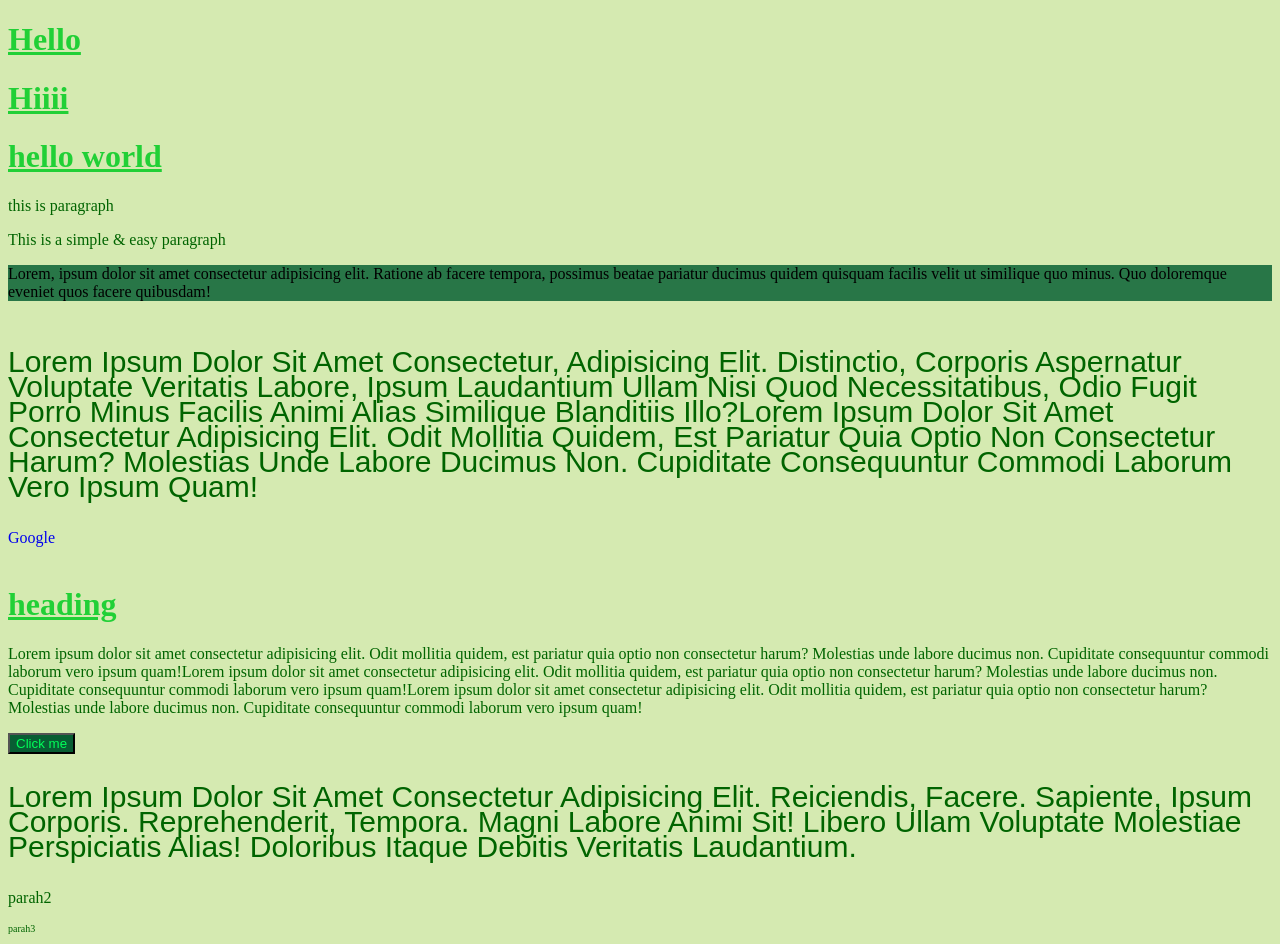
<file: index.html>
<!DOCTYPE html>
<html lang="en">
<head>
    <meta charset="UTF-8">
    <meta name="viewport" content="width=device-width, initial-scale=1.0">
    <title>css</title>
    
    <!--external-->

    <link rel="stylesheet" href="style.css">

    <!--internal/<style>-->
    <!-- <style>
        h1{
            columns: red;
        }
    </style> -->

</head>
<body>

    <h1>Hello</h1>
    <h1 id="headingOne">Hiiii</h1>

    <h1 class="myclass">hello world</h1>
    <p class="myclass">this is paragraph</p>

    <!--inline-->
    <!-- <p style="color:blue">Hello</p> -->

    <p>This is a simple & easy paragraph</p>

    <div id="box">
        Lorem, ipsum dolor sit amet consectetur adipisicing elit. Ratione ab facere tempora, possimus beatae pariatur ducimus quidem quisquam facilis velit ut similique quo minus. Quo doloremque eveniet quos facere quibusdam!
    </div>
    <br>

    <p id="one">Lorem ipsum dolor sit amet consectetur, adipisicing elit. Distinctio, corporis aspernatur voluptate veritatis labore, ipsum laudantium ullam nisi quod necessitatibus, odio fugit porro minus facilis animi alias similique blanditiis illo?Lorem ipsum dolor sit amet consectetur adipisicing elit. Odit mollitia quidem, est pariatur quia optio non consectetur harum? Molestias unde labore ducimus non. Cupiditate consequuntur commodi laborum vero ipsum quam!</p>

    <a href="https://www.google.com">Google</a>
    <br><br>

    <!--<h1 id="h1">Heading 1</h1>
    <h1 id="h2">Heading 2</h1>
    <h1 id="h3">Heading 3</h1>
    <h1 id="h4">Heading 4</h1>-->

    <h1>heading</h1>

    <p id="two">Lorem ipsum dolor sit amet consectetur adipisicing elit. Odit mollitia quidem, est pariatur quia optio non consectetur harum? Molestias unde labore ducimus non. Cupiditate consequuntur commodi laborum vero ipsum quam!Lorem ipsum dolor sit amet consectetur adipisicing elit. Odit mollitia quidem, est pariatur quia optio non consectetur harum? Molestias unde labore ducimus non. Cupiditate consequuntur commodi laborum vero ipsum quam!Lorem ipsum dolor sit amet consectetur adipisicing elit. Odit mollitia quidem, est pariatur quia optio non consectetur harum? Molestias unde labore ducimus non. Cupiditate consequuntur commodi laborum vero ipsum quam!</p>

    <button>Click me</button>


    <p id="one">Lorem ipsum dolor sit amet consectetur adipisicing elit. Reiciendis, facere. Sapiente, ipsum corporis. Reprehenderit, tempora. Magni labore animi sit! Libero ullam voluptate molestiae perspiciatis alias! Doloribus itaque debitis veritatis laudantium.</p>
    <p id="two">parah2</p>
    <p id="three">parah3</p>

</body>
</html>
</file>
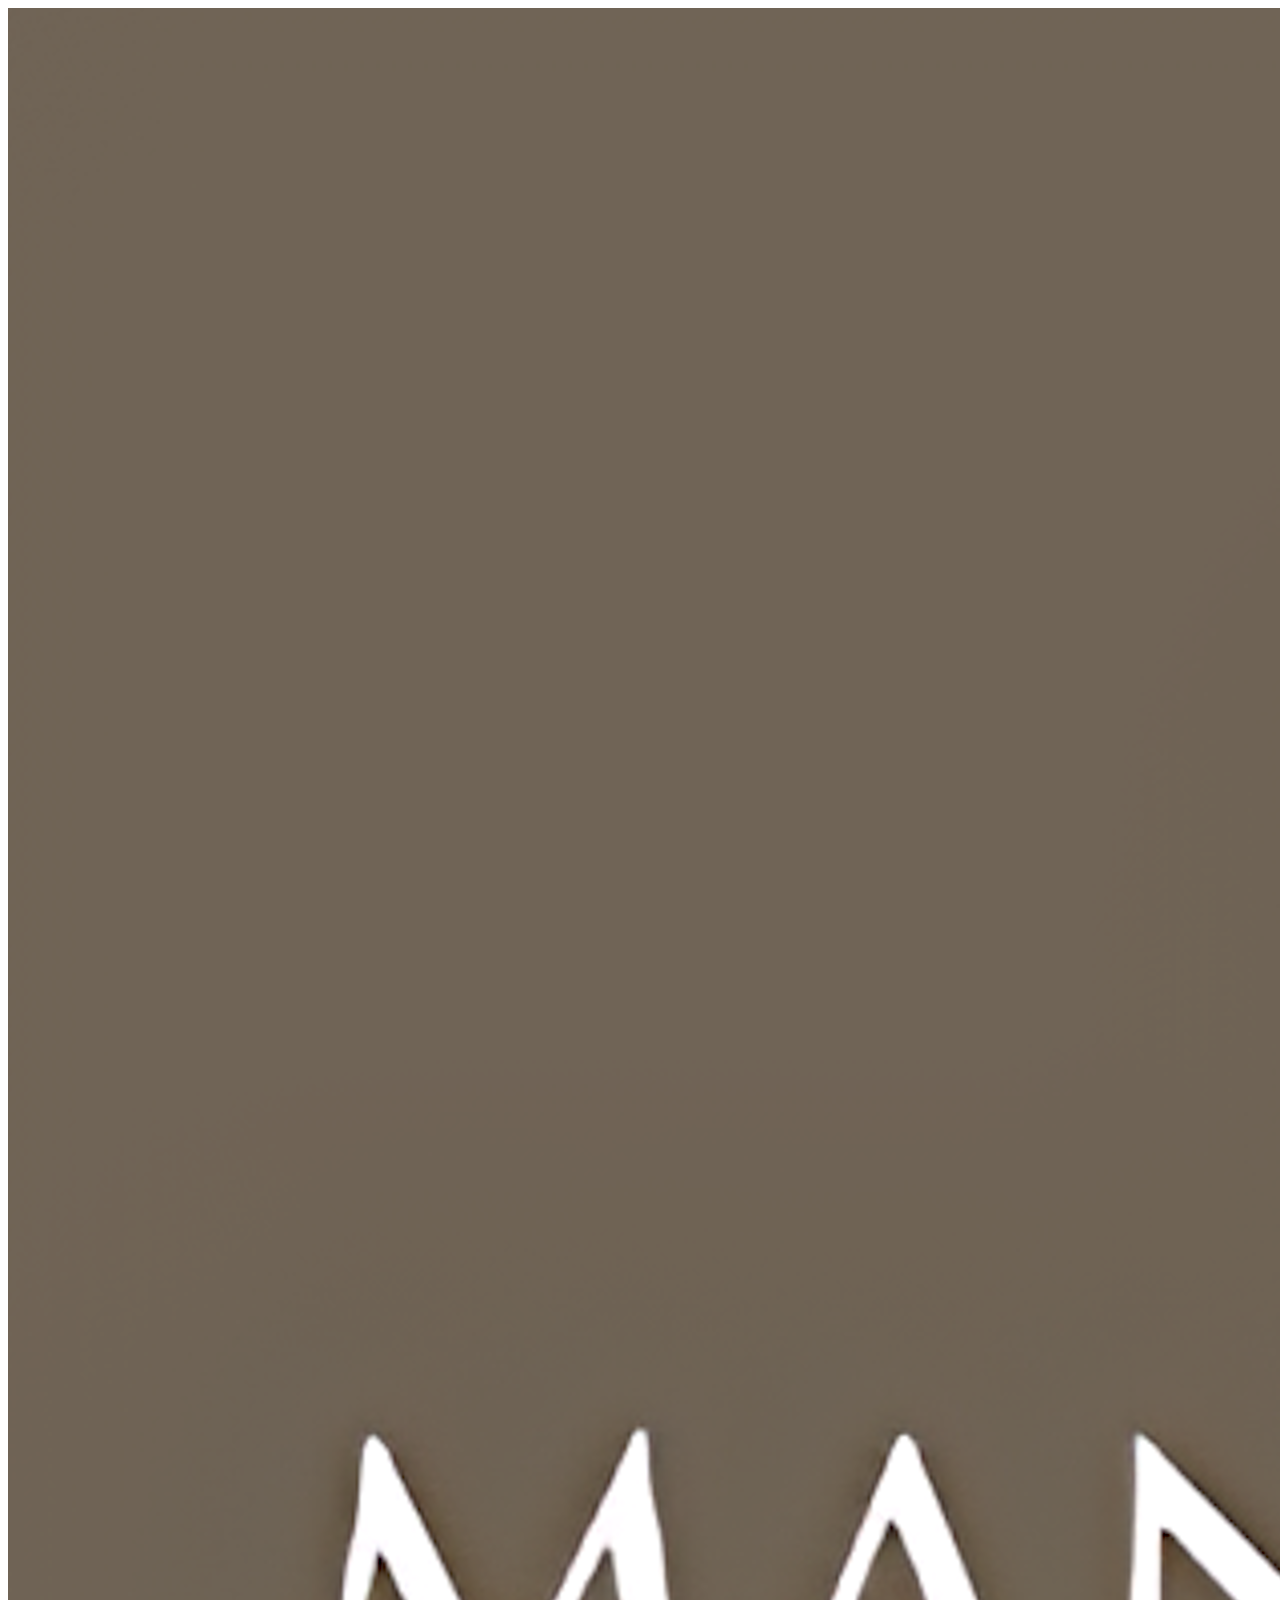
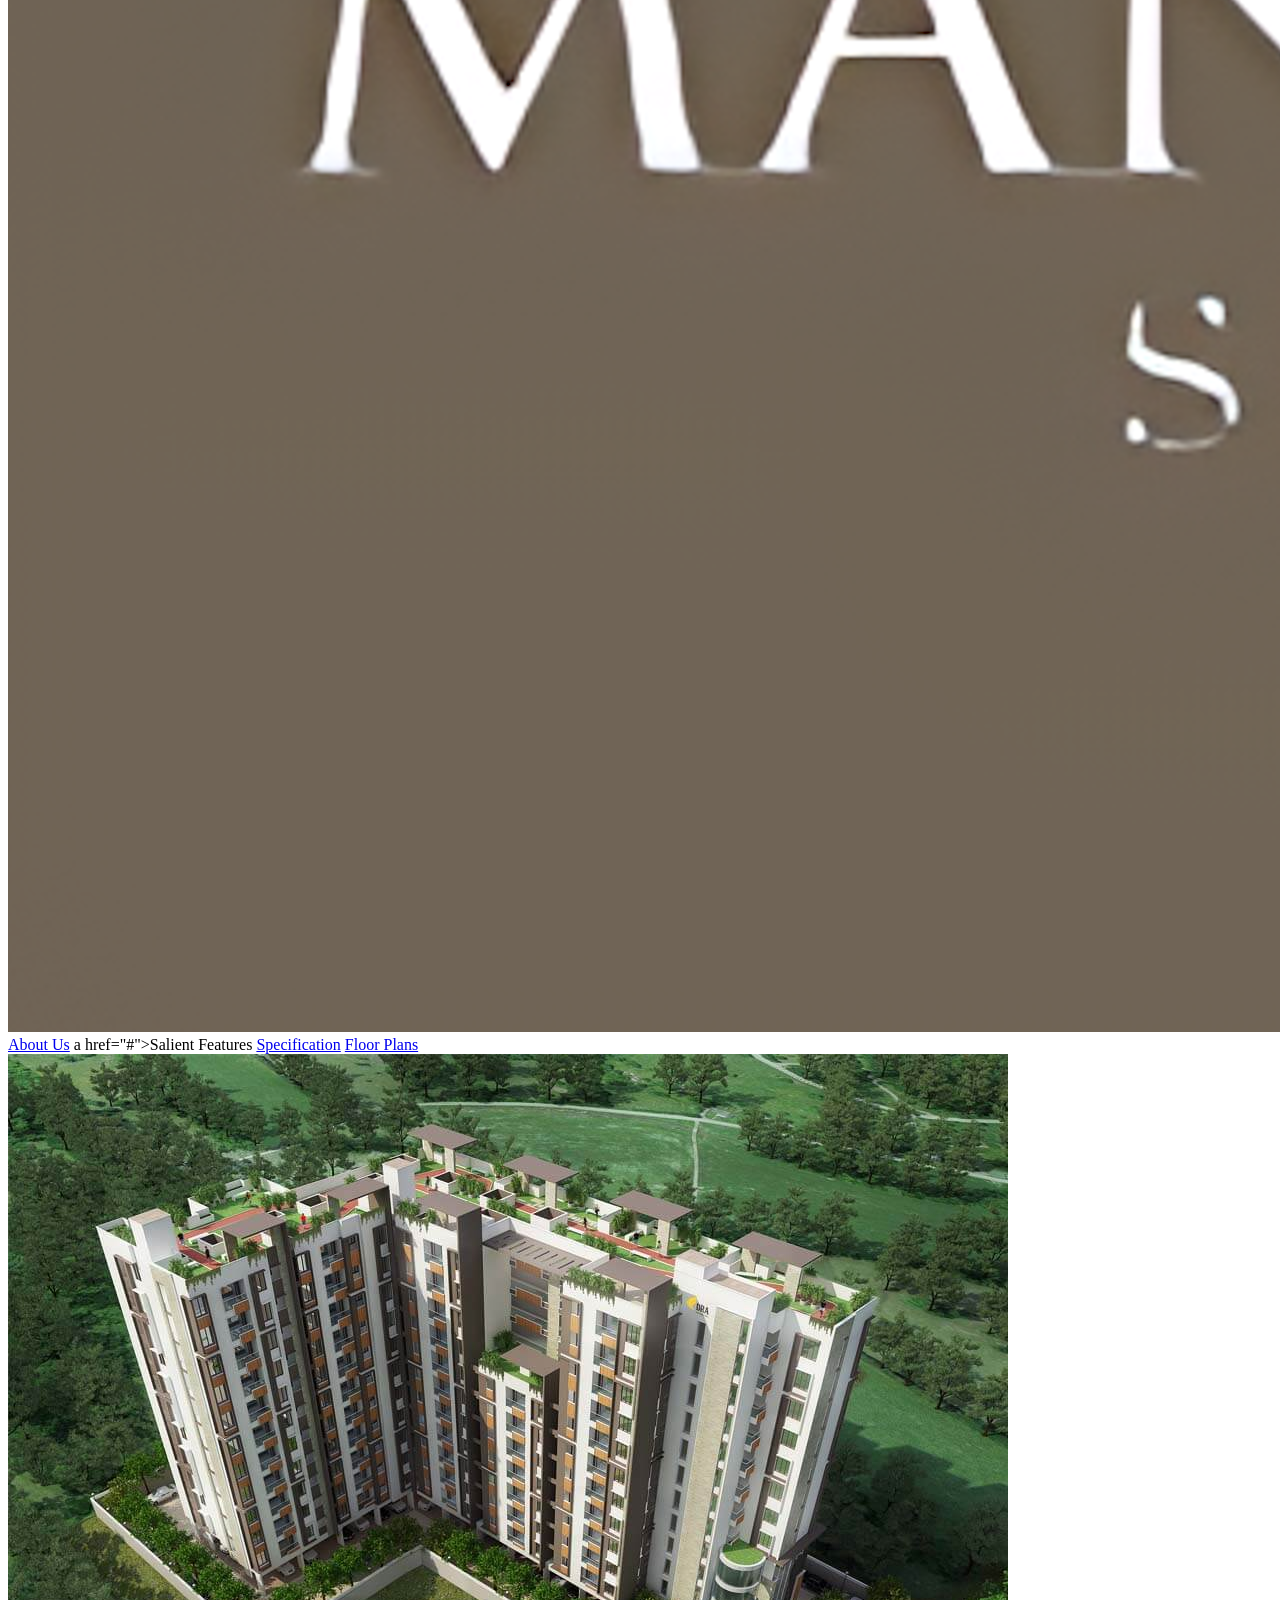
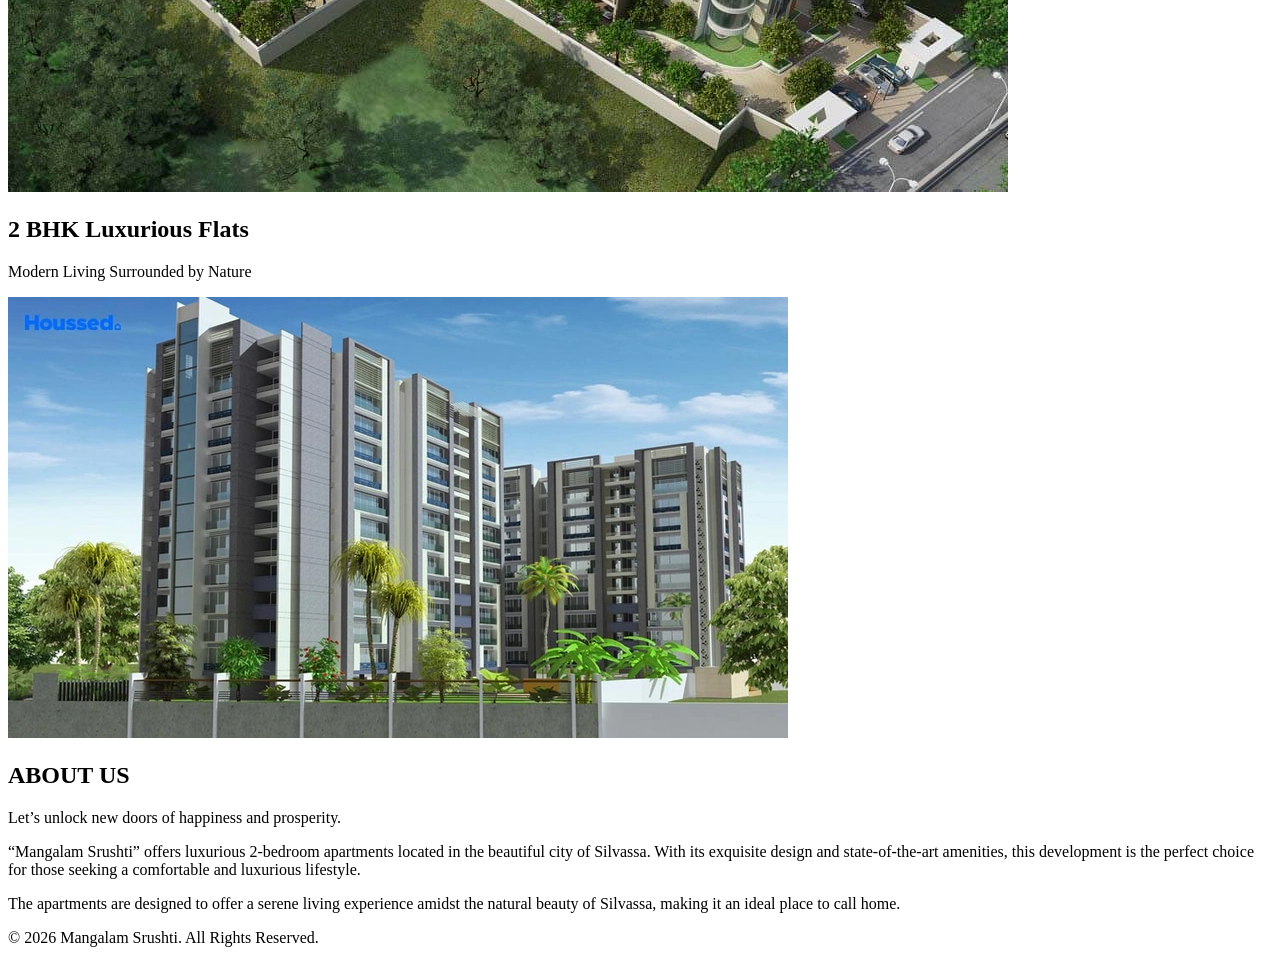
<file: building-task/index.html>
<!DOCTYPE html>
<html lang="en">

<head>
    <meta charset="UTF-8">
    <meta name="viewport" content="width=device-width, initial-scale=1.0">
    <title>Mangalam Srushti</title>
</head>

<body>

    <header>

        <div class="container">

            <div class="header">

                <span>

                    <img src="logo.png" alt="logo">

                </span>

                <a href="#">About Us</a>
                a href="#">Salient Features</a>
                <a href="#">Specification</a>
                <a href="#">Floor Plans</a>

            </div>

        </div>

    </header>

    <section class="hero">

        <img src="img-1.jpg" alt="Building">

        <div class="text">

            <h1>2 BHK Luxurious Flats</h1>

            <p>Modern Living Surrounded by Nature</p>

        </div>

    </section>

    <section class="about-section">

        <div class="about-container">

            <div class="about-image">

                <img src="img-2.webp" alt="Mangalam Srushti Building">

            </div>

            <div class="about-content">

                <h2>ABOUT US</h2>
                <p class="tagline">
                    Let’s unlock new doors of happiness and prosperity.
                </p>
                <p>
                    “Mangalam Srushti” offers luxurious 2-bedroom apartments
                    located in the beautiful city of Silvassa. With its exquisite
                    design and state-of-the-art amenities, this development is the
                    perfect choice for those seeking a comfortable and luxurious
                    lifestyle.
                </p>
                <p>
                    The apartments are designed to offer a serene living experience
                    amidst the natural beauty of Silvassa, making it an ideal place
                    to call home.
                </p>
            </div>

    </section>


    <footer>

        <p>© 2026 Mangalam Srushti. All Rights Reserved.</p>

    </footer>

</body>

</html>
</file>
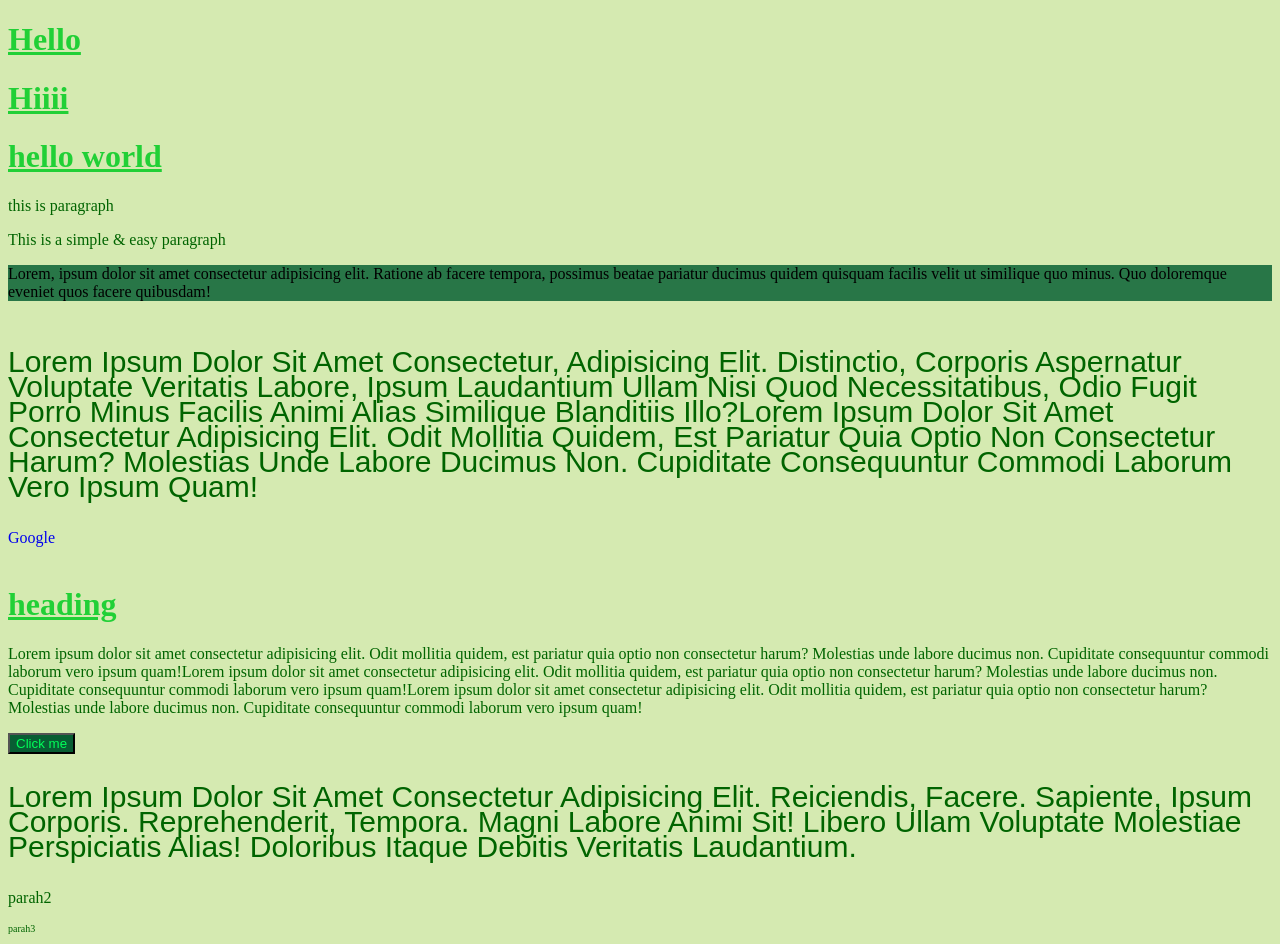
<file: css-level-1/index.html>
<!DOCTYPE html>
<html lang="en">

<head>
    <meta charset="UTF-8">
    <meta name="viewport" content="width=device-width, initial-scale=1.0">
    <title>css</title>

    <!--external-->

    <link rel="stylesheet" href="style.css">

    <!--internal/<style>-->
    <!-- <style>
        h1{
            columns: red;
        }
    </style> -->

</head>

<body>

    <h1>Hello</h1>
    <h1 id="headingOne">Hiiii</h1>

    <h1 class="myclass">hello world</h1>
    <p class="myclass">this is paragraph</p>

    <!--inline-->
    <!-- <p style="color:blue">Hello</p> -->

    <p>This is a simple & easy paragraph</p>

    <div id="box">
        Lorem, ipsum dolor sit amet consectetur adipisicing elit. Ratione ab facere tempora, possimus beatae pariatur
        ducimus quidem quisquam facilis velit ut similique quo minus. Quo doloremque eveniet quos facere quibusdam!
    </div>
    <br>

    <p id="one">Lorem ipsum dolor sit amet consectetur, adipisicing elit. Distinctio, corporis aspernatur voluptate
        veritatis labore, ipsum laudantium ullam nisi quod necessitatibus, odio fugit porro minus facilis animi alias
        similique blanditiis illo?Lorem ipsum dolor sit amet consectetur adipisicing elit. Odit mollitia quidem, est
        pariatur quia optio non consectetur harum? Molestias unde labore ducimus non. Cupiditate consequuntur commodi
        laborum vero ipsum quam!</p>

    <a href="https://www.google.com">Google</a>
    <br><br>

    <!--<h1 id="h1">Heading 1</h1>
    <h1 id="h2">Heading 2</h1>
    <h1 id="h3">Heading 3</h1>
    <h1 id="h4">Heading 4</h1>-->

    <h1>heading</h1>

    <p id="two">Lorem ipsum dolor sit amet consectetur adipisicing elit. Odit mollitia quidem, est pariatur quia optio
        non consectetur harum? Molestias unde labore ducimus non. Cupiditate consequuntur commodi laborum vero ipsum
        quam!Lorem ipsum dolor sit amet consectetur adipisicing elit. Odit mollitia quidem, est pariatur quia optio non
        consectetur harum? Molestias unde labore ducimus non. Cupiditate consequuntur commodi laborum vero ipsum
        quam!Lorem ipsum dolor sit amet consectetur adipisicing elit. Odit mollitia quidem, est pariatur quia optio non
        consectetur harum? Molestias unde labore ducimus non. Cupiditate consequuntur commodi laborum vero ipsum quam!
    </p>

    <button>Click me</button>


    <p id="one">Lorem ipsum dolor sit amet consectetur adipisicing elit. Reiciendis, facere. Sapiente, ipsum corporis.
        Reprehenderit, tempora. Magni labore animi sit! Libero ullam voluptate molestiae perspiciatis alias! Doloribus
        itaque debitis veritatis laudantium.</p>
    <p id="two">parah2</p>
    <p id="three">parah3</p>

</body>

</html>
</file>
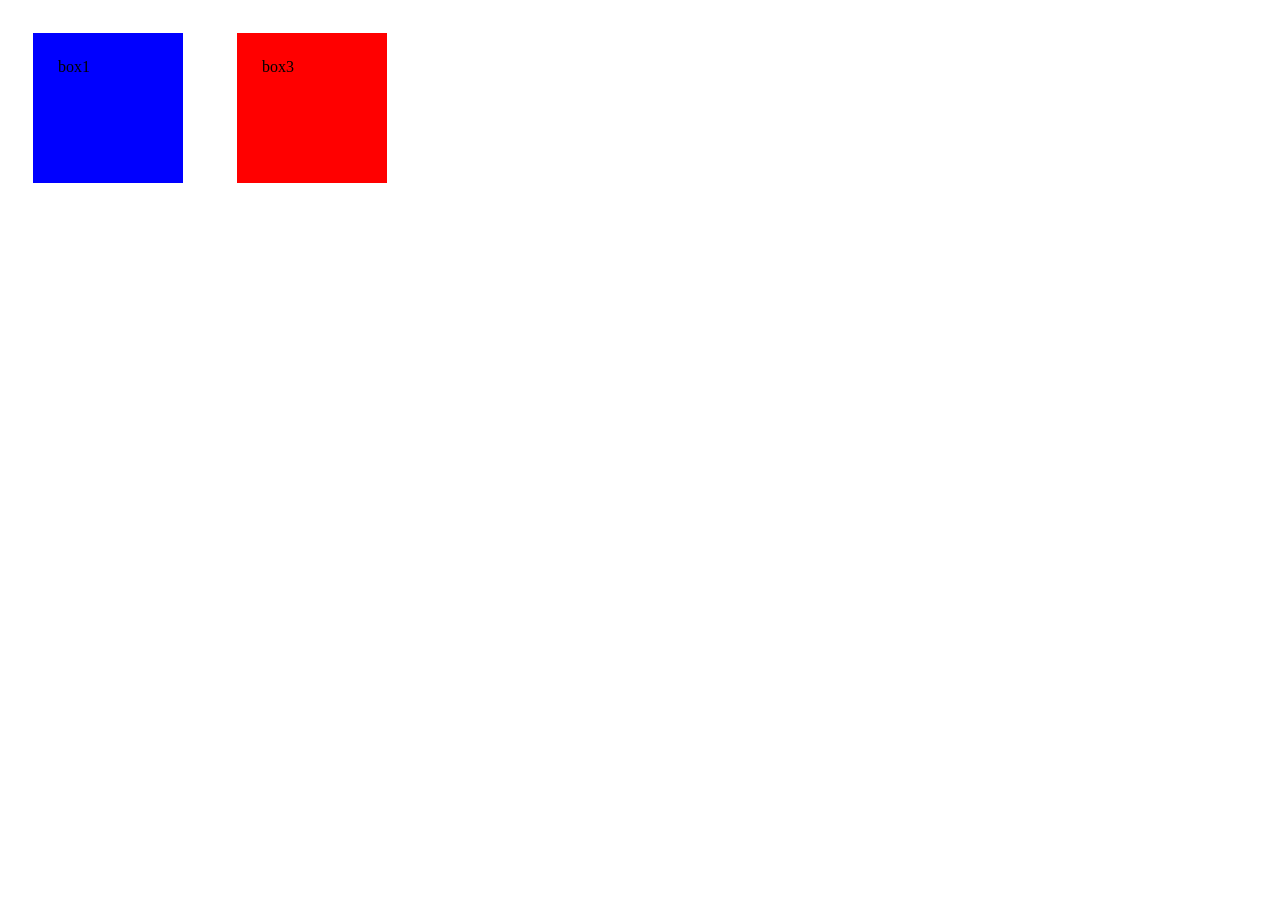
<file: css-level-2/index.html>
<!DOCTYPE html>
<html lang="en">

<head>
    <meta charset="UTF-8">
    <meta name="viewport" content="width=device-width, initial-scale=1.0">
    <title>CSS Level-2</title>

    <link rel="stylesheet" href="style.css">

</head>

<body>
    <!-- <h1>Hello</h1>
    <p>Lorem ipsum dolor sit amet consectetur adipisicing elit. Inventore eligendi excepturi adipisci, expedita, voluptatem provident blanditiis nulla quasi quas, eaque at! Repudiandae iure sunt ex sed ullam, totam minus error!</p>
    <button>click me</button>

    <br><br>

    <div>
        this is div.
    </div> -->

    <!--<div>div1</div>
    <br>
    <div>div2</div>
    <br>
    <div>div3</div> -->

    <!--<div id="navbar">

        <a id="logo">amazon.in</a>
        <a>Account</a>
        <a>My Cart</a>
        <a>contact Us</a>

            <input placeholder="search Amazon.in">
            <button>Search</button>
        
    </div> -->

    <!--<div>this is div</div>
    <button>click me</button>-->

    <div style="background-color: blue;">box1</div>
    <div id="box2" style="background-color: green">box2</div>
    <div style="background-color: red;">box3</div>
</body>

</html>
</file>
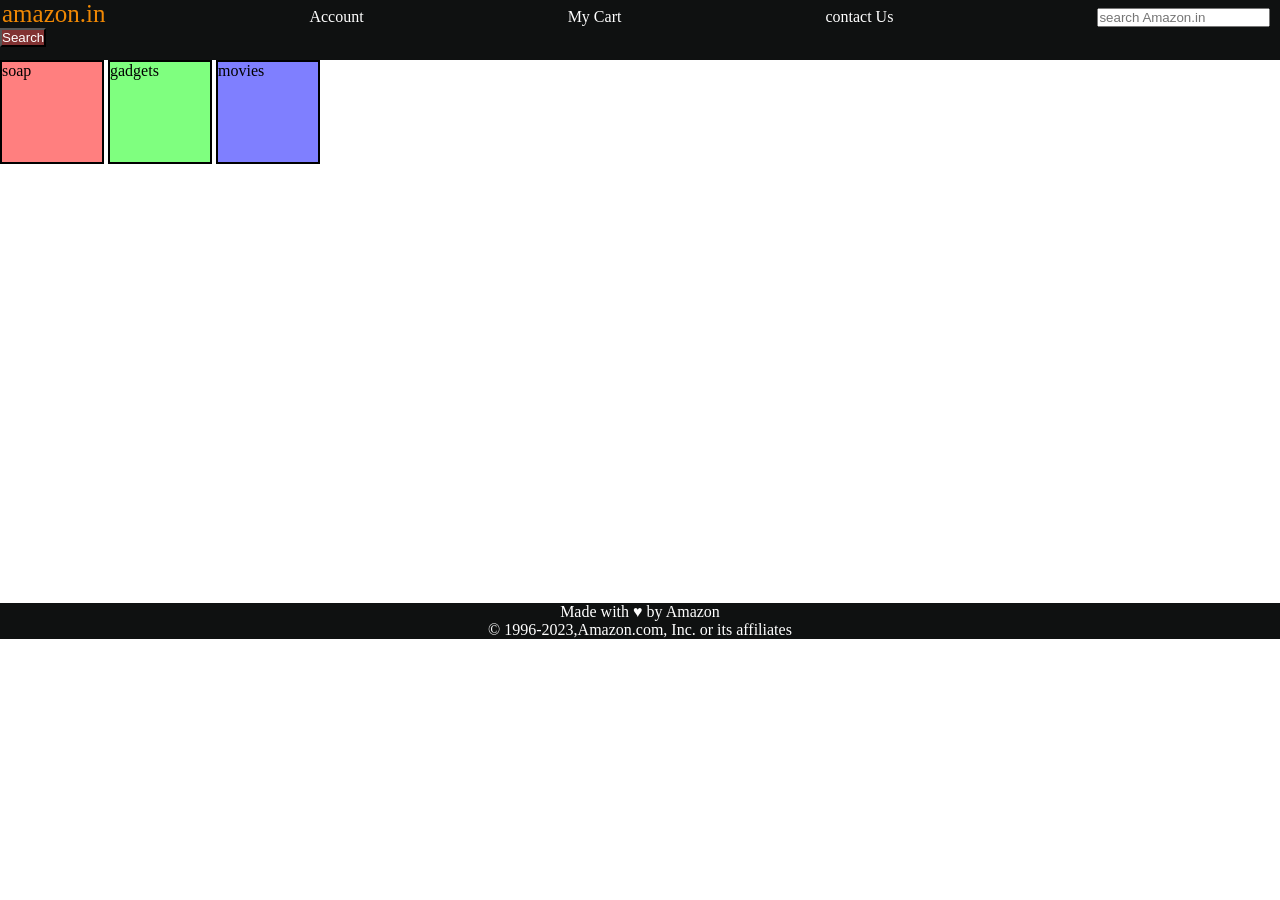
<file: css-level-3/index.html>
<!DOCTYPE html>
<html lang="en">

<head>
    <meta charset="UTF-8">
    <meta name="viewport" content="width=device-width, initial-scale=1.0">
    <title>CSS Level-2</title>

    <link rel="stylesheet" href="style.css">
</head>

<body>
    <!--<h1>Diplay Playground</h1>
   <div id="box1">box1</div>
   <div id="box2">box2</div>
   <div id="box3">box3</div>-->

    <header>

        <div id="navbar">

            <a href="#" id="logo">amazon.in</a>
            <a href="#">Account</a>
            <a href="#">My Cart</a>
            <a href="#">contact Us</a>

            <input placeholder="search Amazon.in">
            <button>Search</button>

        </div>

    </header>

    <div id="content">

        <div class="contentBox" style="background-color: rgba(255,0,0,0.5);">soap</div>
        <div class="contentBox" style="background-color: rgba(0,255,0,0.5);">gadgets</div>
        <div class="contentBox" style="background-color: rgba(0,0,255,0.5);">movies</div>

    </div>
    <br>
    <footer>
        Made with &hearts; by Amazon <br>
        &#169; 1996-2023,Amazon.com, Inc. or its affiliates
    </footer>
</body>

</html>
</file>
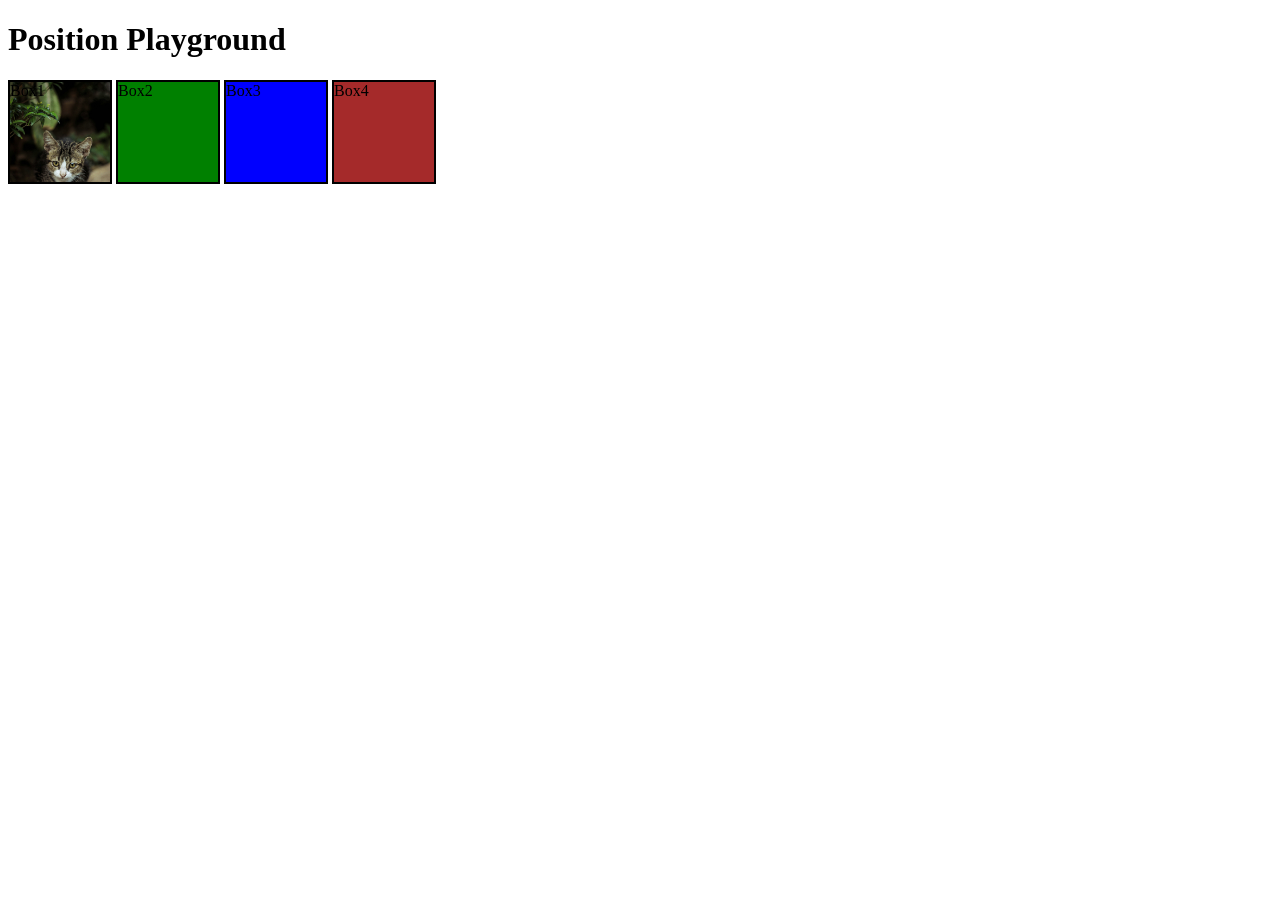
<file: css-level-4/index.html>
<!DOCTYPE html>
<html lang="en">

<head>
    <meta charset="UTF-8">
    <meta name="viewport" content="width=device-width, initial-scale=1.0">
    <title>CSS Level 3</title>

    <link rel="stylesheet" href="style.css">

</head>

<body>
    <!--<div id="box1">
        box1
        <div id="box2">Box2</div>

    </div> -->

    <h1>Position Playground</h1>


    <div id="box1" style="background-color: red;">Box1</div>
    <div id="box2" style="background-color: green;">Box2</div>
    <div id="box3" style="background-color: blue;">Box3</div>
    <div id="box4" style="background-color: brown;">Box4</div>

</body>

</html>
</file>
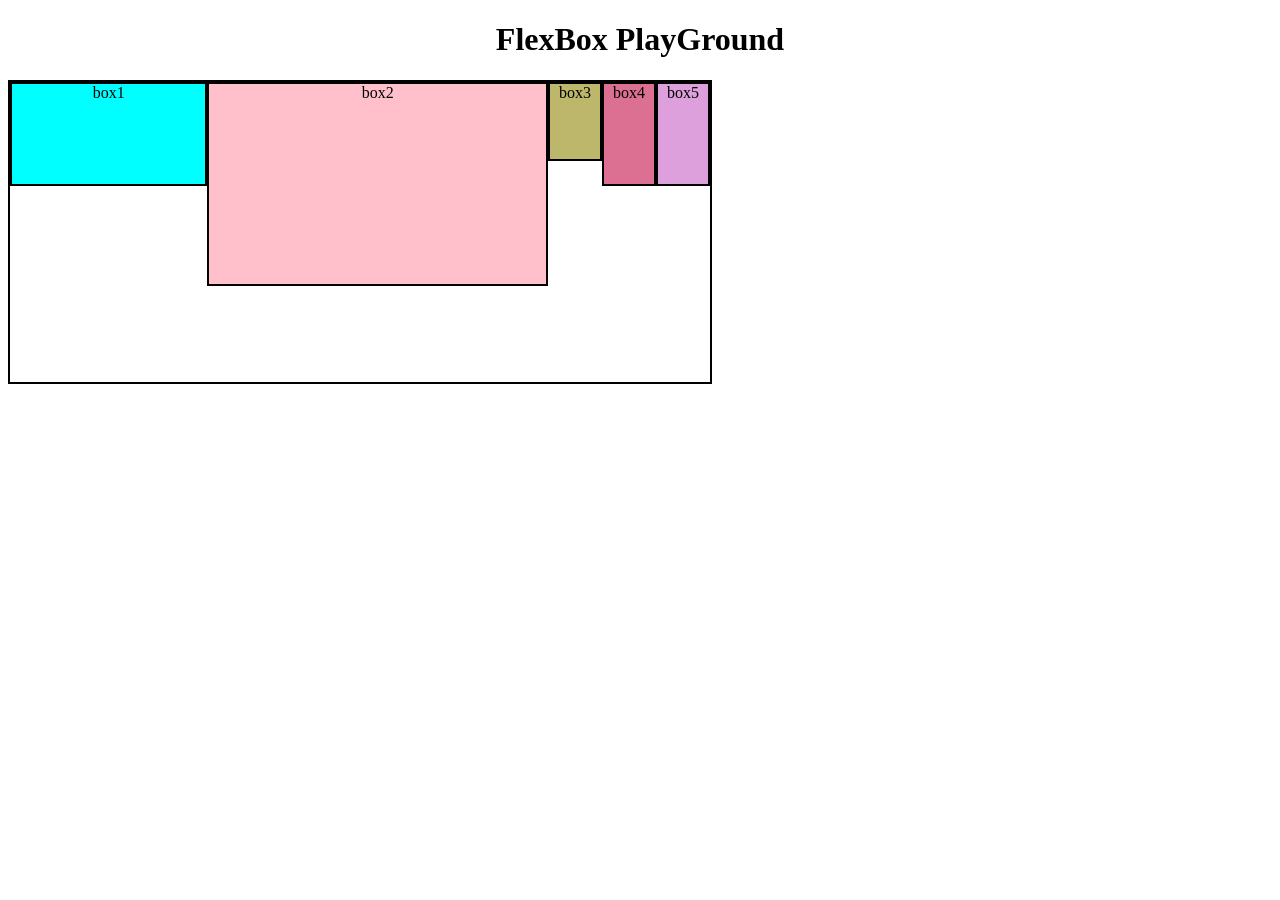
<file: css-level-5/index.html>
<!DOCTYPE html>
<html lang="en">

<head>
    <meta charset="UTF-8">
    <meta name="viewport" content="width=device-width, initial-scale=1.0">
    <title>FlexBox</title>

    <link rel="stylesheet" href="style.css">

</head>

<body>
    <h1>FlexBox PlayGround</h1>
    <div id="container">

        <div id="box1">box1</div>
        <div id="box2">box2</div>
        <div id="box3">box3</div>
        <div id="box4">box4</div>
        <div id="box5">box5</div>

    </div>
</body>

</html>
</file>
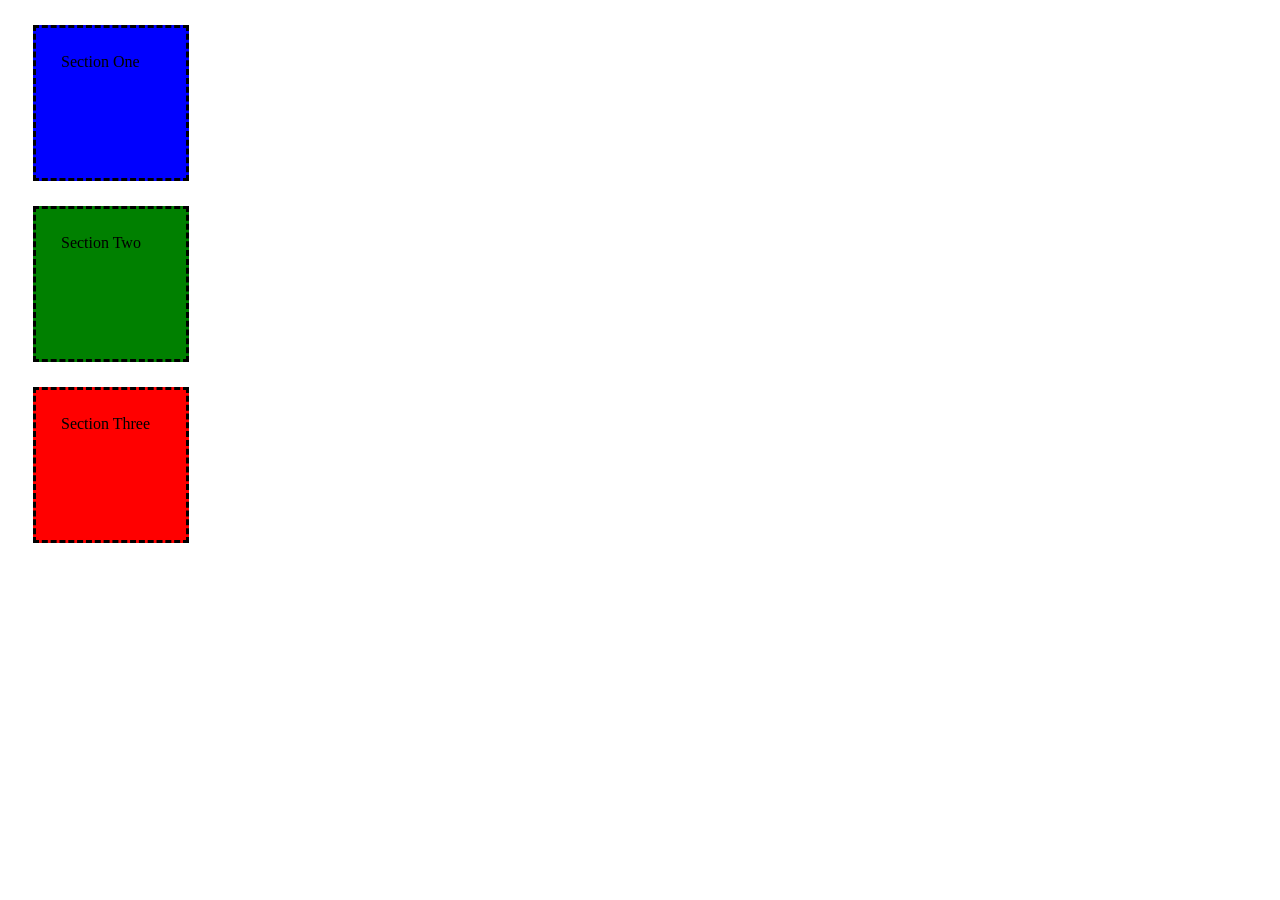
<file: practice-task-1/index.html>
<!DOCTYPE html>
<html lang="en">

<head>
    <meta charset="UTF-8">
    <meta name="viewport" content="width=device-width, initial-scale=1.0">
    <title>Practice Task</title>

    <link rel="stylesheet" href="style.css">

</head>

<body>

    <div style="background-color: blue;">Section One</div>
    <div style="background-color: green">Section Two</div>
    <div style="background-color: red;">Section Three</div>

</body>

</html>
</file>
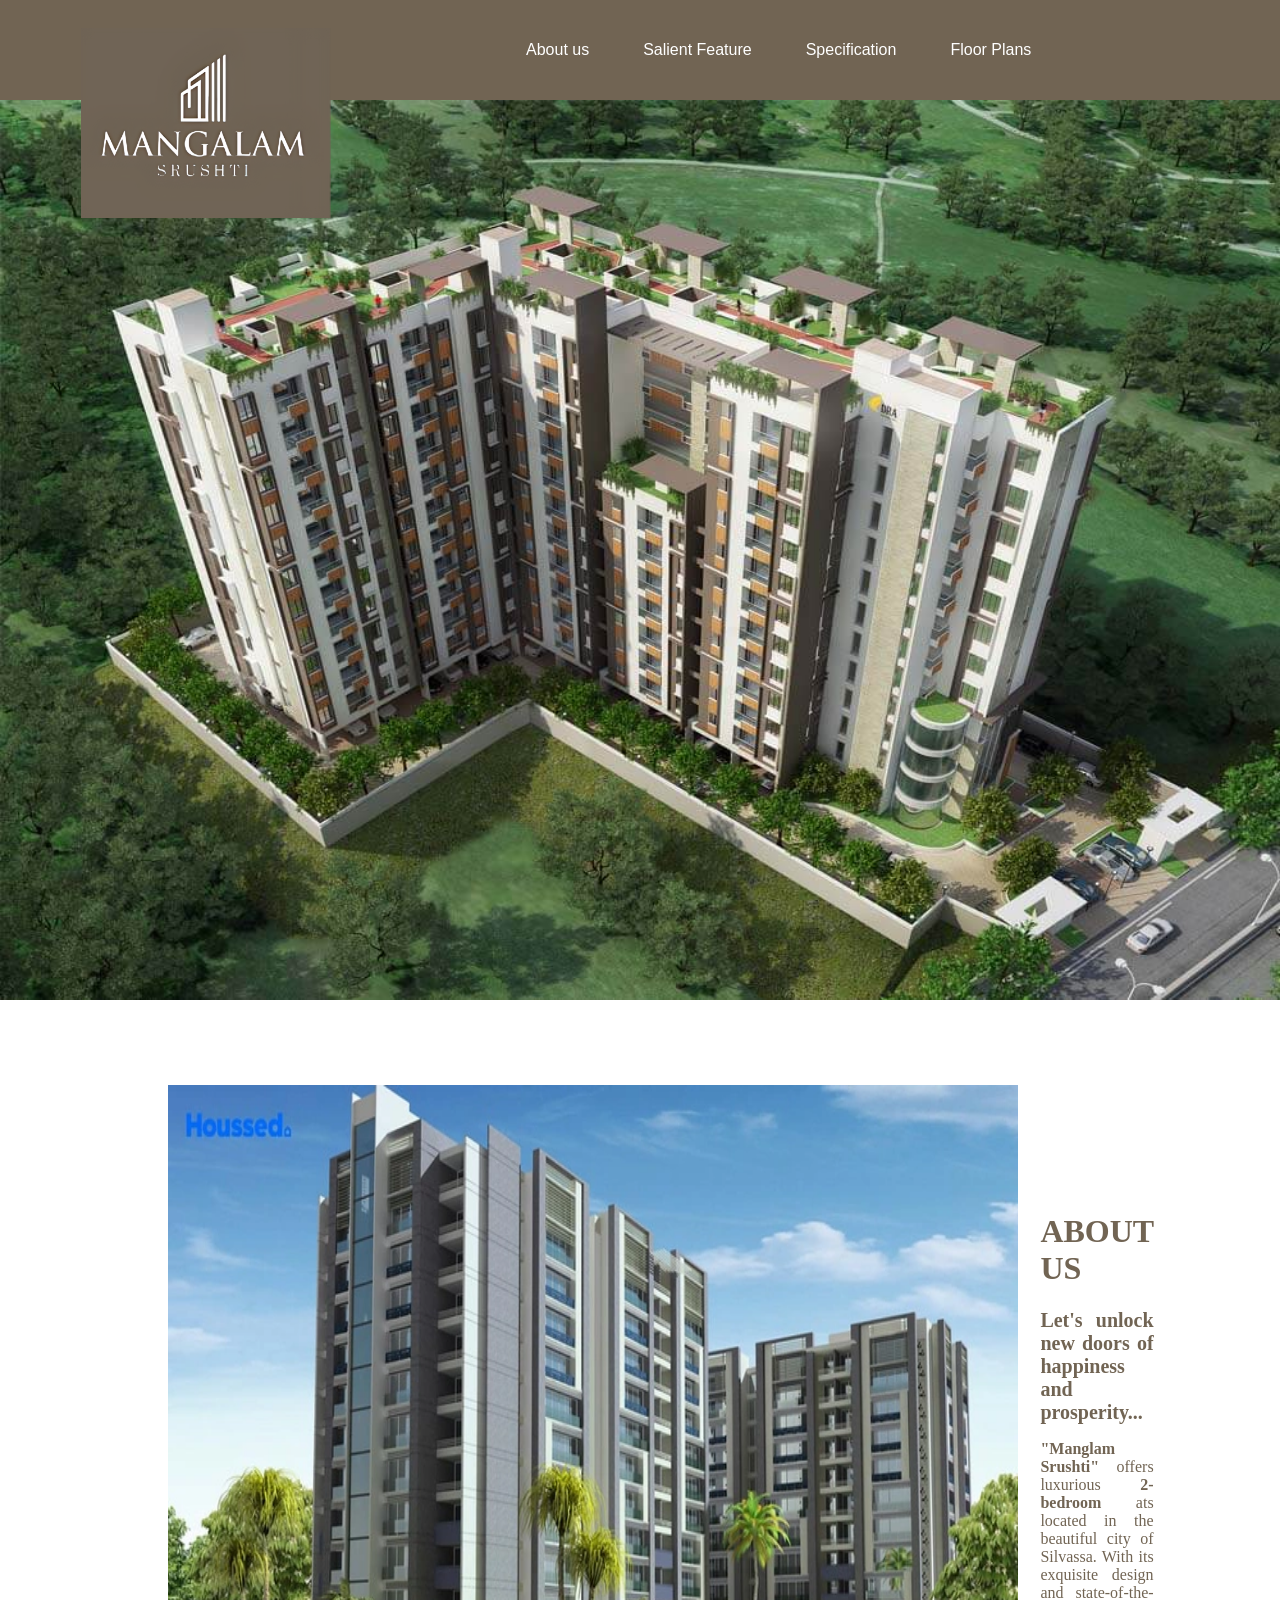
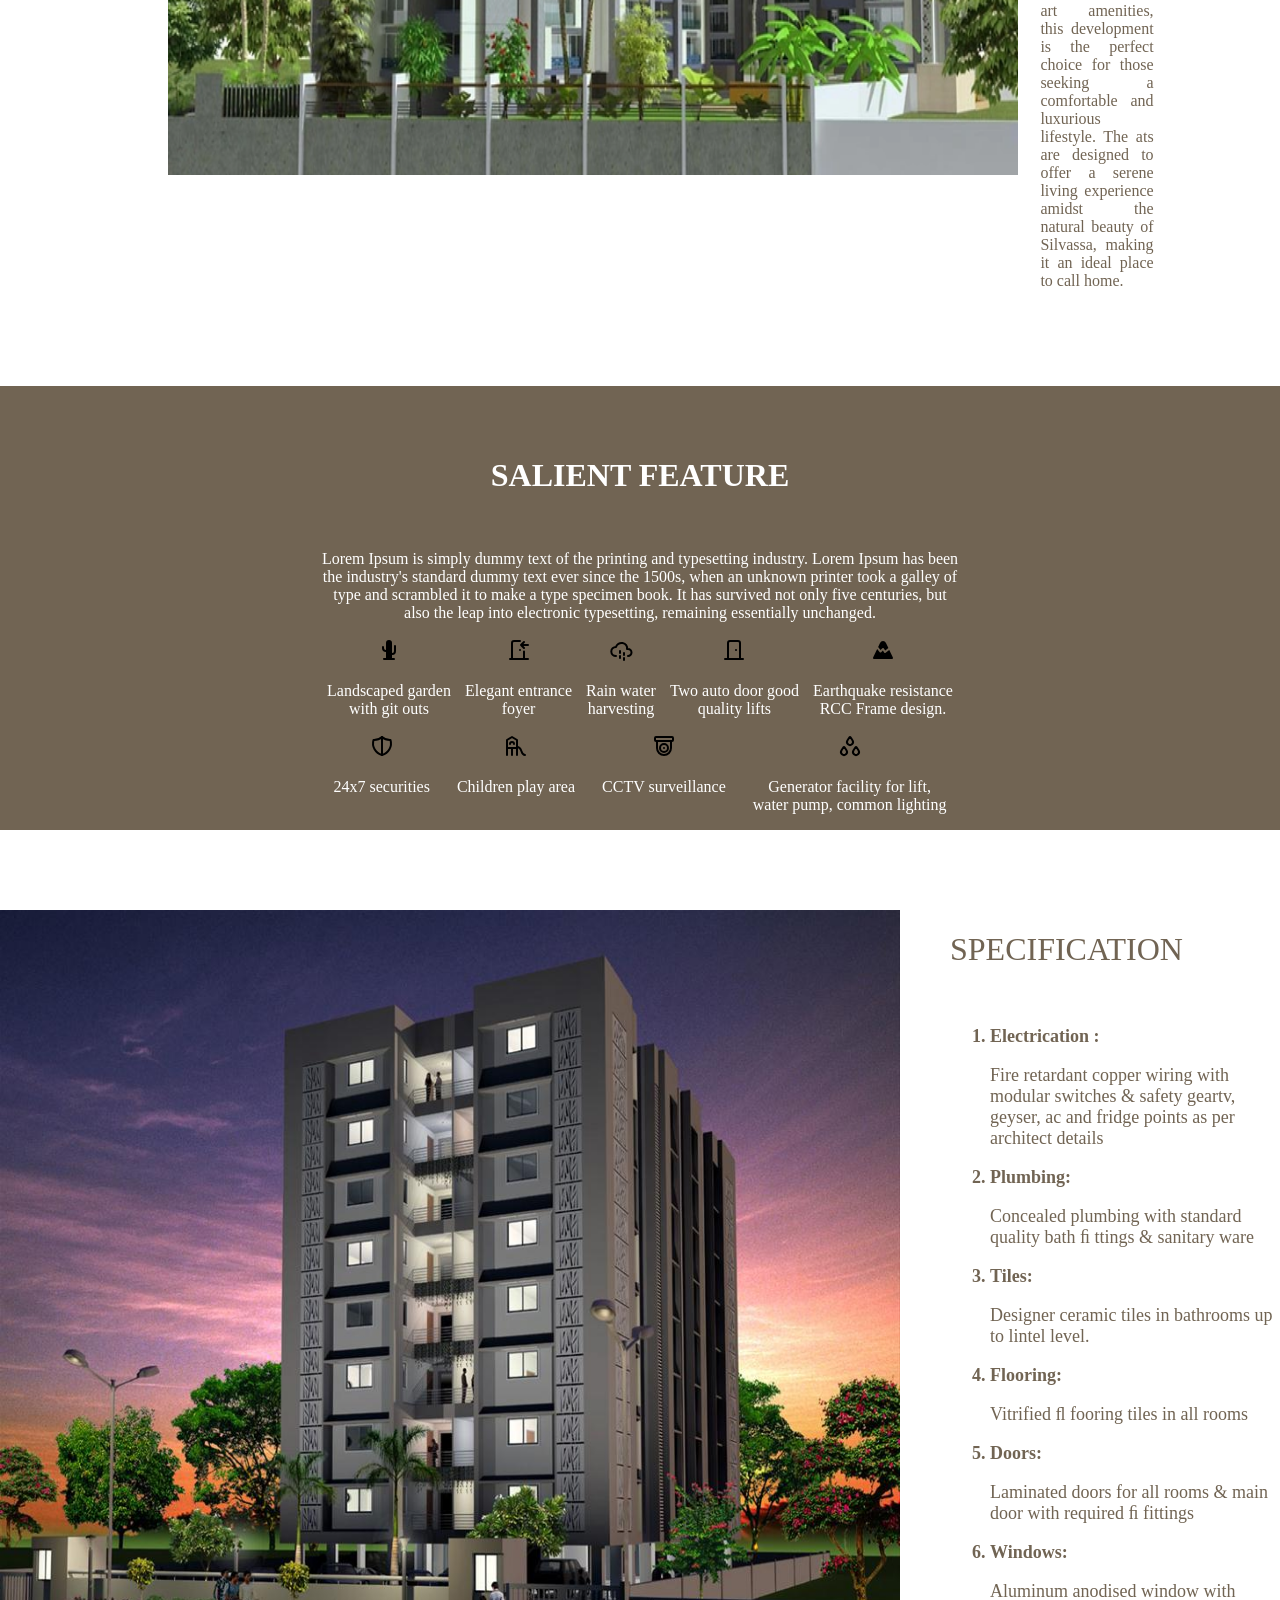
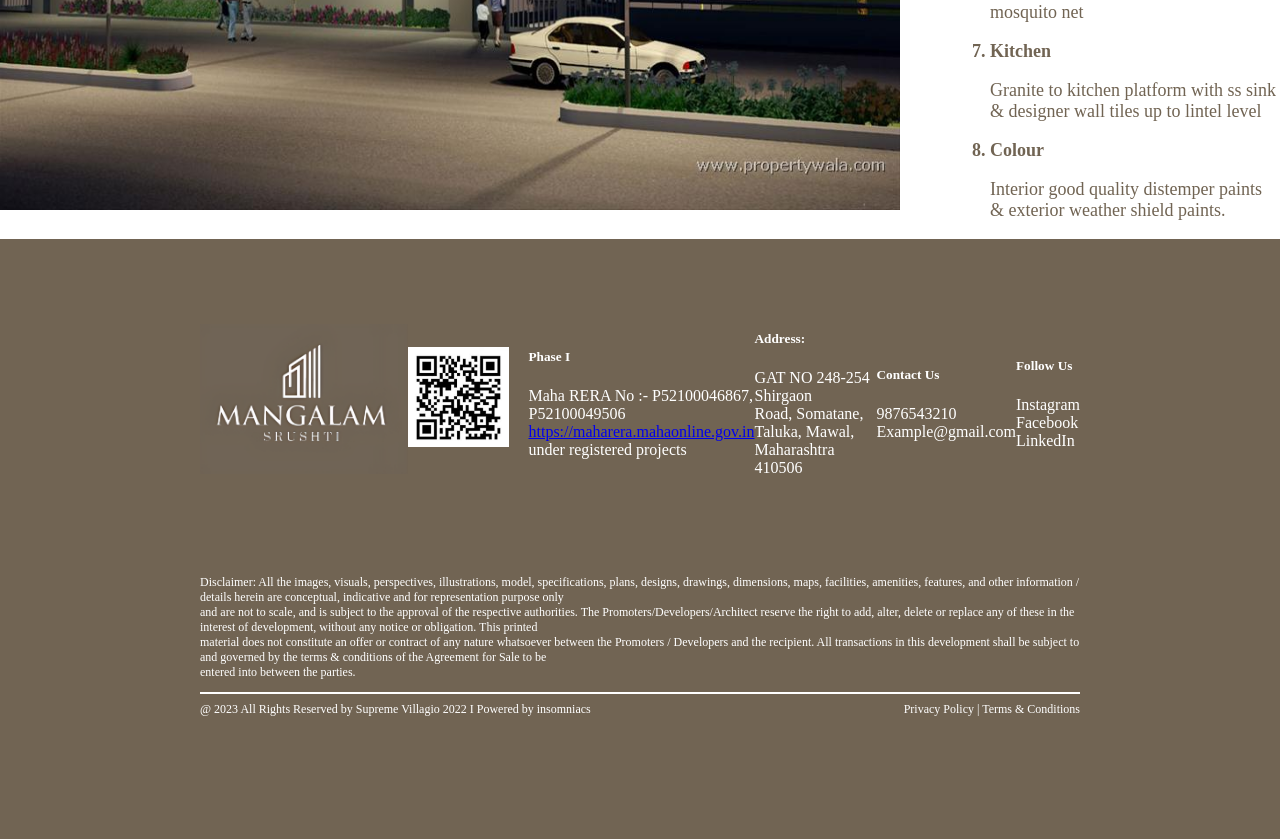
<file: building-task/p1.html>
<!DOCTYPE html>
<html lang="en">

<head>
    <meta charset="UTF-8">
    <meta name="viewport" content="width=device-width, initial-scale=1.0">
    <title>Task</title>
    <link rel="stylesheet" href="p1.css">
</head>

<body>
    <div class="container">
        <div class="header">

            <span class="logo"><img src="logo.png" alt="Logo"></span>
            <span class="link">
                <a href="#">About us</a>
                <a href="#">Salient Feature</a>
                <a href="#">Specification</a>
                <a href="#">Floor Plans</a>
            </span>
        </div>
        <div class="cover">
            <img src="img-1.jpg" alt="Image" height="900px" width="100%">
        </div>
    </div>
    </div>
    <div class="about">
        <span class="abt1">
            <img src="img-2.webp" alt="Building Image">
        </span>
        <span class="abt2">
            <h1>ABOUT US</h1>
            <big>Let's unlock new doors of happiness and prosperity...</big>
            <p><B>"Manglam Srushti"</B> offers luxurious <b>2-bedroom</b> ats located in the beautiful city
                of Silvassa. With its exquisite design and state-of-the-art amenities, this
                development is the perfect choice for those seeking a comfortable and luxurious
                lifestyle. The ats are designed to offer a serene living experience amidst the
                natural beauty of Silvassa, making it an ideal place to call home.
            </p>
        </span>
    </div>
    <div class="salient">

        <div>

            <h1>SALIENT FEATURE</h1><br>
            <p>
                Lorem Ipsum is simply dummy text of the printing and typesetting industry. Lorem Ipsum has been the
                industry's
                standard dummy text ever since the 1500s, when an unknown printer took a galley of type and scrambled it
                to
                make a type specimen book. It has survived not only five centuries, but also the leap into electronic
                typesetting,
                remaining essentially unchanged.

            </p>

        </div>

        <span class="feature1">

            <span>
                <img src="cactus.svg">
                <p>
                    Landscaped garden <br>
                    with git outs
                </p>

            </span>

            <span>
                <img src="door-enter.svg">
                <p>
                    Elegant entrance<br>
                    foyer
                </p>

            </span>

            <span>
                <img src="cloud-rain.svg">
                <p>
                    Rain water <br>
                    harvesting
                </p>

            </span>

            <span>
                <img src="door.svg">
                <p>
                    Two auto door good <br>
                    quality lifts

                </p>

            </span>

            <span>
                <img src="mountain.svg">
                <p>

                    Earthquake resistance<br>
                    RCC Frame design.

                </p>

            </span>

        </span>

        <span class="feature1">

            <span>
                <img src="shield-half.svg">
                <p>

                    24x7 securities

                </p>

            </span>

            <span>
                <img src="monkeybar.svg">
                <p>Children play area</p>

            </span>

            <span>
                <img src="device-cctv.svg">
                <p>CCTV surveillance</p>

            </span>

            <span>
                <img src="droplets.svg">
                <p> Generator facility for lift,<br>
                    water pump, common lighting</p>

            </span>

        </span>


    </div>
    <div class="specification">
        <span class="spec1">
            <img src="img-3.jpg" alt="Building Image">
        </span>
        <span class="spec2">
            <h1>SPECIFICATION</h1><br>
            <ol>

                <li>Electrication :</li>
                <p> Fire retardant copper wiring with modular switches & safety geartv,
                    geyser, ac and fridge points as per architect details
                </p>
                <li>Plumbing:</li>
                <p>Concealed plumbing with standard quality bath  ttings & sanitary ware</p>
                <li>Tiles:</li>
                <p> Designer ceramic tiles in bathrooms up to lintel level.</p>
                <li>Flooring:</li>
                <p>Vitrified  fooring tiles in all rooms</p>
                <li>Doors:</li>
                <p>Laminated doors for all rooms & main door with required  fittings</p>
                <li>Windows:</li>
                <p>Aluminum anodised window with mosquito net</p>
                <li>Kitchen</li>
                <p>Granite to kitchen platform with ss sink & designer wall tiles up to lintel level</p>
                <li>Colour</li>
                <p>Interior good quality distemper paints & exterior weather shield paints.</p>

            </ol>
        </span>
    </div>

    <div class="footer">

        <div class="ft1">

            <span class="logo2">

                <img src="logo.png" alt="Logo" height="150px">

            </span>

            <span class="qr">

                <span>

                    <img src="qr.png" height="100px">

                </span>

                <span class="phase1">

                    <h5>Phase I</h5>

                    <p>Maha RERA No :- P52100046867,<br>
                        P52100049506<br>

                        <a href="https://maharera.mahaonline.gov.in">https://maharera.mahaonline.gov.in</a> <br>
                        under registered projects
                    </p>

                </span>

            </span>

            <span>

                <h5>Address:</h5>
                <p>GAT NO 248-254 Shirgaon<br>
                    Road, Somatane, Taluka, Mawal, <br>
                    Maharashtra 410506</p>

            </span>

            <span>

                <h5>Contact Us</h5>
                <p>9876543210<br>
                    Example@gmail.com</p>

            </span>

            <span>

                <h5>Follow Us</h5>
                <p>Instagram<br>
                    Facebook<br>
                    LinkedIn</p>

            </span>

        </div>

        <div class="f-dis">

            <span>

                <p>
                    Disclaimer: All the images, visuals, perspectives, illustrations, model, specifications, plans,
                    designs, drawings, dimensions, maps, facilities, amenities, features, and other information /
                    details herein are conceptual, indicative and for representation purpose only<br>
                    and are not to scale, and is subject to the approval of the respective authorities. The
                    Promoters/Developers/Architect reserve the right to add, alter, delete or replace any of these in
                    the interest of development, without any notice or obligation. This printed<br>
                    material does not constitute an offer or contract of any nature whatsoever between the Promoters /
                    Developers and the recipient. All transactions in this development shall be subject to and governed
                    by the terms & conditions of the Agreement for Sale to be<br>
                    entered into between the parties.
                </p>

            </span>

            <span class="f-cop">

                <span>@ 2023 All Rights Reserved by Supreme Villagio 2022 I Powered by insomniacs</span>
                <span>Privacy Policy | Terms & Conditions</span>

            </span>

        </div>

    </div>

</body>

</html>
</file>
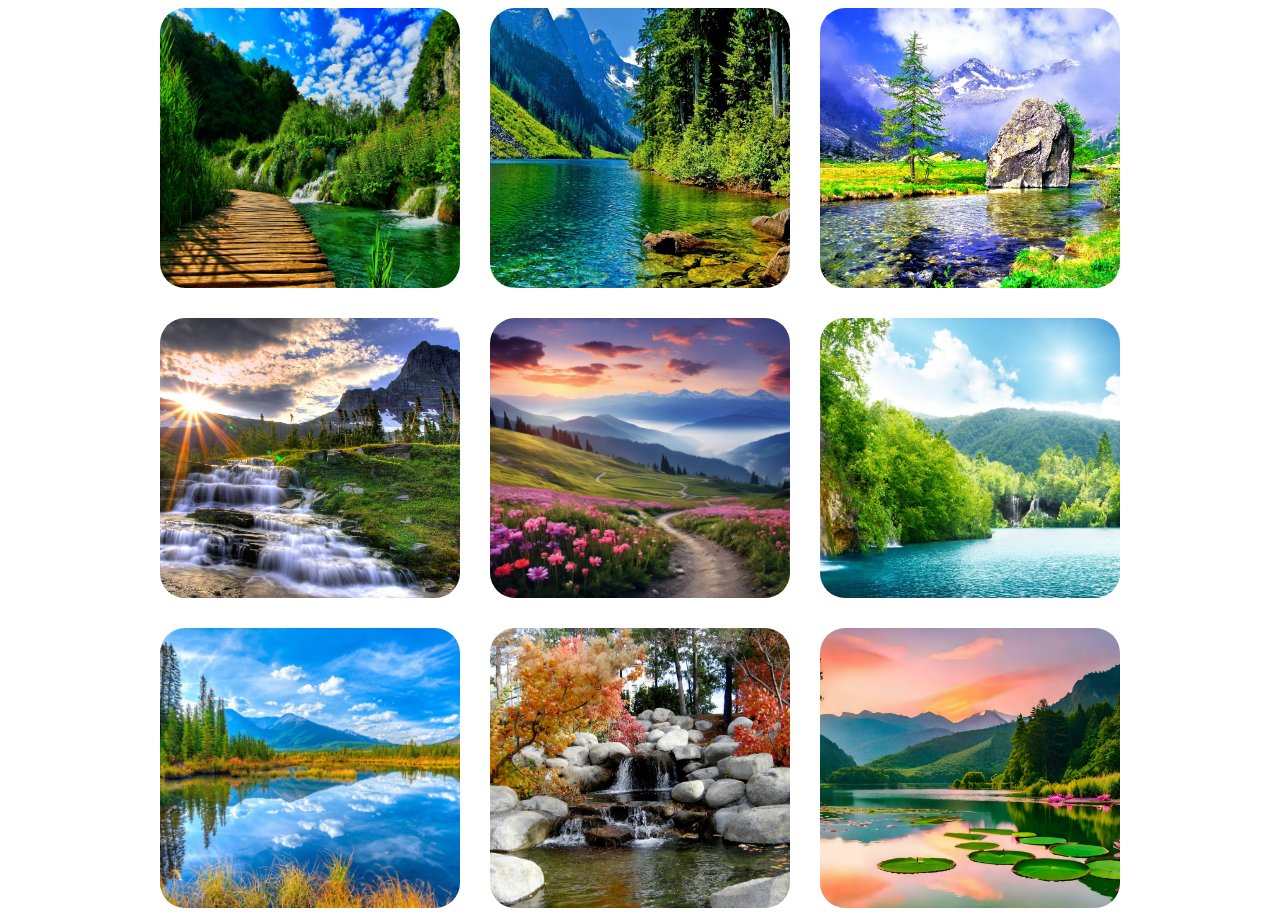
<file: grid-practice-task/grid.html>
<html lang="en">

<head>
    <meta charset="UTF-8">
    <meta name="viewport" content="width=device-width, initial-scale=1.0">
    <title>grid Practice Task</title>

    <style>
        .img {
            display: grid;
            grid-template-columns: repeat(3, 1fr);
            gap: 30px;
            width: 600px;
            margin: auto;
            justify-content: center;
        }

        .img img {
            width: 300px;
            height: 280px;
            object-fit: cover;
            /* border: 2px solid black;*/
            border-radius: 25px;
        }
    </style>
</head>

<body>

    <div class="img">

        <img src="img1.jpg">
        <img src="img2.jpg">
        <img src="img3.jpg">
        <img src="img4.jpg">
        <img src="img5.webp">
        <img src="img6.jpg">
        <img src="img7.jpg">
        <img src="img8.jpg">
        <img src="img9.jpg">

    </div>

</body>

</html>
</file>
<file: style.css>
/*Element Selector*/
h1{
    color: rgb(33, 208, 54);
    text-decoration: underline;
}

p{
    color: darkgreen;
    text-align:left;
}

button{
    color: rgb(0, 255, 89);
    background-color: rgb(8, 94, 51);
}

body{
   background-color: rgb(213, 234, 177);
   /* hexadecimal
   background-color: #ffff00;*/
}

#box {
    background-color: rgb(40, 118, 71);
}

a{
    text-decoration: none;
}

#one{
    font-family: arial;
}

#one{
    font-size: 30px;
    line-height: 25px;
    text-transform: capitalize;
}

#three{
    font-size: 10px ;
}

/*#h1{
    font-weight: normal;
}

#h2{
    font-weight: bold;
}

#h3{
    font-weight: lighter;
}

#h4{
    font-weight: 300;
}*/


/* Universal Selector 

* {
    color: rgb(243, 155, 169);
}

id Selector

#headingOne{
    color: rgb(232, 86, 229);
}

class Selector

.myclass{
    color: brown;
}*/
</file>
<file: css-level-1/style.css>
/*Element Selector*/
h1 {
    color: rgb(33, 208, 54);
    text-decoration: underline;
}

p {
    color: darkgreen;
    text-align: left;
}

button {
    color: rgb(0, 255, 89);
    background-color: rgb(8, 94, 51);
}

body {
    background-color: rgb(213, 234, 177);
    /* hexadecimal
   background-color: #ffff00;*/
}

#box {
    background-color: rgb(40, 118, 71);
}

a {
    text-decoration: none;
}

#one {
    font-family: arial;
}

#one {
    font-size: 30px;
    line-height: 25px;
    text-transform: capitalize;
}

#three {
    font-size: 10px;
}

/*#h1{
    font-weight: normal;
}

#h2{
    font-weight: bold;
}

#h3{
    font-weight: lighter;
}

#h4{
    font-weight: 300;
}*/


/* Universal Selector 

* {
    color: rgb(243, 155, 169);
}

id Selector

#headingOne{
    color: rgb(232, 86, 229);
}

class Selector

.myclass{
    color: brown;
}*/
</file>
<file: css-level-2/style.css>
/*div{
    height: 100px;
    background-color: pink;
    width: 100px;
   -- border-width: 3px;
    border-style:dashed;
    border-color: rgb(206, 114, 114);--
    border: 3px dashed brown;
    text-align: left;
   -- border-radius: 15px; --
    -- padding-left: 20px;
    padding-right: 20px;
    padding-bottom: 20px;
    padding-top: 20px; --

    padding: 1px 2px 3px 4px;
    -- margin-top :50px;
    margin-bottom: 50px; --

    margin: 20px 20px 20px 20px;
}*/

/*h1{
    height: 50px;
    width: 500px;
    background-color: antiquewhite;
    --border-width: 3px;
    border-style: solid;
    border-color: rgb(118, 118, 201);--
    border: 3px solid rgb(118, 118, 201);
    text-align: center;
}*/

/* *{
    padding: 0;
    margin: 0;
    color: white;
}

#navbar{
    height: 60px;
    background-color: #0f1111;
}

button{
    background-color: rgb(129, 50, 50);
}

#logo{
    color: #f08804;
    font-size: 20px;
}

a{
    margin-right: 200px;
}*/

/*div{
    background-color: pink;
    display: inline;
}

button{
    display: block;
}*/

div {
    height: 100px;
    width: 100px;
    margin: 25px;
    padding: 25px;
    display: inline-block;
}

#box2 {
    display: none;
}
</file>
<file: css-level-3/style.css>
* {
    padding: 0;
    margin: 0;
}

#navbar {
    height: 60px;
    color: white;
    background-color: #0f1111;
}

a {
    text-decoration: none;
    color: white;
    margin-left: 200px;
}

#logo {
    margin-left: 2px;
    color: #f08804;
    font-size: 25px;
}

input {
    margin-left: 200px;
}

button {
    background-color: rgb(129, 50, 50);
    color: white;
}

.contentBox {
    height: 100px;
    width: 100px;
    border: 2px solid black;
    display: inline-block;
}

#content {
    height: 525px;
}

footer {
    background-color: #0f1111;
    color: white;
    text-align: center;
}

/*div{
    width: 100px;
    height: 100px;
    margin: 25px;
    padding: 25px;
    display: inline-block;
}


#box1{
    background-color: rgba(0,0,255,0.5);
}

#box2{
    background-color: rgba(0,0,255,0.75);
}

#box3{
    background-color: rgba(0,0,255,1);
}*/
</file>
<file: css-level-4/style.css>
/*#box1 {
    height: 100px;
    width:200px;
    background-color: green;
    font-size: 10px;
}

#box2 {
    height: 50px;
    width: 30%;
    background-color: yellow;
    margin-left: 10%;
    font-size: 2em;  /*2 times of parent's font size */
/* width: 5em;
} */

div {
    height: 100px;
    width: 100px;
    background-color: pink;
    border: 2px solid black;
    display: inline-block;
}

/* Background Image*/

#box1 {
    background-image: url("cat_photo.jpg");
    background-size: cover;
}


/*#box1{
    position: static;  /*for static position we can not define top,bottom,left,right and Z-index bcz z-index properties have no effected
    top: 50px;
    bottom: 50px;
}*/

/*#box2{
    position: relative;
    top: 20px;
    left:10px;
    z-index: 1;
}

#box3{
    position: absolute;
    /*position: sticky;*/
/*top: 500px;
    left: 20px;
}

#box4{
    position: fixed;
    top: 50px;
    z-index: -5;
}*/
</file>
<file: css-level-5/style.css>
body {
    text-align: center;
}

div {
    height: 100px;
    width: 50px;
    display: inline-block;
    border: 2px solid black;
}

#container {
    width: 700px;
    height: 300px;
    display: flex;
    flex-direction: row;
    justify-content: center;
    /*flex-wrap: wrap;*/
    align-items: flex-start;
    /*align-content: flex-start;*/
}

#box1 {
    background-color: aqua;
    flex-grow: 1;
}

#box2 {
    background-color: pink;
    height: 200px;
    /*flex-shrink: 1;*/
    flex-grow: 2;
}

#box3 {
    background-color: darkkhaki;
    height: 75px;
}

#box4 {
    background-color: palevioletred;
}

#box5 {
    background-color: plum;
}
</file>
<file: practice-task-1/style.css>
div {
    height: 100px;
    width: 100px;
    margin: 25px;
    padding: 25px;
    border: 3px dashed black;
}
</file>
<file: building-task/p1.css>
body {
    margin: 0;
    padding: 0;
}

.container {
    height: 1000px;
    width: auto;
    /* background-image:url('img1.jpg') ; /*set backgroung image in broswer */
    /*background-size: cover; */
    position: relative;
}

.header {
    height: 100px;
    width: auto;
    background-color: rgb(113, 100, 83);
    display: flex;
    justify-content: space-around;
    align-items: center;
    /* position: fixed; */
    left: 0;
    top: 0;
}

.logo>img {
    margin-left: -15%;
    height: 190px;
    width: 250px;
    margin-top: 150px;
    position: relative;
}

.link {
    position: relative;
    right: 130px;
}

span>a {
    text-decoration: none;
    color: white;
    margin-left: 50px;
    font-family: Arial, Helvetica, sans-serif;
    /* position: relative; */
}

.about {
    display: flex;
    justify-content: center;
}

.abt1>img {
    margin-top: 10%;
    margin-left: 50%;
    height: 690px;
    width: 850px;
    margin-left: 20%;
}

.abt2 {
    justify-content: space-around;
    color: rgb(113, 100, 83);
    text-align: justify;
    margin-left: 15%;
    margin-top: 15%;
    margin-right: 10%;
}

.abt2>h1 {
    font-family: 'cinzel', serif;
    font-weight: bold;
}

big {
    font-size: 20px;
    font-weight: bold;
}

.salient {
    margin-top: 80px;
    background-color: rgb(113, 100, 83);
    color: white;
    text-align: center;
    padding-left: 25%;
    padding-right: 25%;
    padding-top: 50px;
}

.feature1 {
    display: flex;
    justify-content: space-around;
}


.specification {
    display: flex;
    /* justify-content: center; */
    margin-top: 80px;
    color: rgb(113, 100, 83);
}

.spec1>img {
    height: 900px;
    width: 900px;
    left: 0px;
}

.spec2 {
    margin-left: 50px;
    margin-top: 0px;
}

span>ol>li {
    font-weight: bold;
}

span>ol {
    font-size: large;
}

.spec2>h1 {
    font-family: 'cinzel', serif;
    font-weight: lighter;
}

.footer {
    height: 600px;
    background-color: rgb(113, 100, 83);
    color: white;
}

.ft1 {
    display: flex;
    justify-content: space-around;
    align-items: center;
    padding: 70px 200px 70px 200px;
    font-weight: lighter;
}

.qr {
    display: flex;
    justify-content: space-between;
}

.qr>span>img {
    padding-top: 20px;
    padding-right: 20px;
}

.f-dis {
    padding: 0px 200px 50px 200px;
    font-weight: lighter;
    font-size: 12px;
}

.f-cop {
    border-top: 2px;
    border-right: 0px;
    border-left: 0px;
    border-bottom: 0px;
    line-height: 30px;
    border-style: solid;
    border-color: white;
    display: flex;
    justify-content: space-between;
}
</file>
